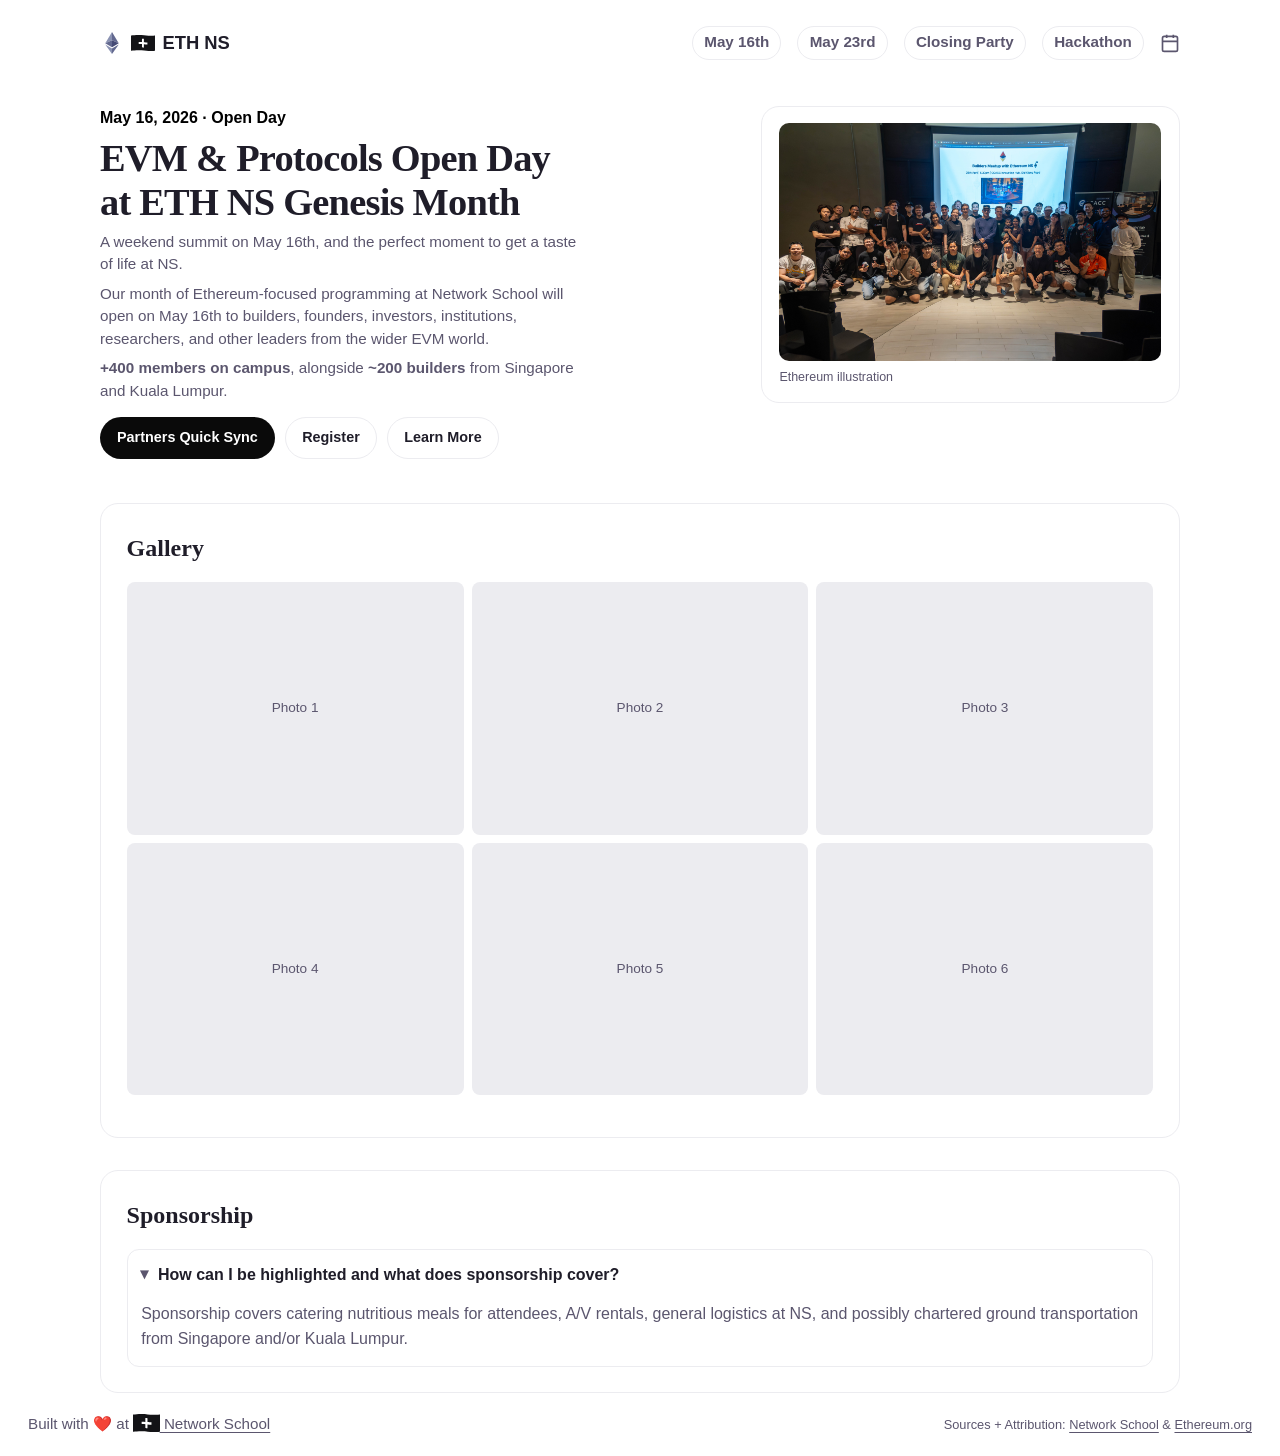
<file: opendays.html>
<!DOCTYPE html>
<html lang="en">
<head>
  <meta charset="utf-8" />
  <meta name="viewport" content="width=device-width, initial-scale=1" />
  <title>Open Days — Ethereum NS at Network School</title>
  <link rel="icon" type="image/svg+xml" href="assets/logos-remote/eth-diamond-purple.svg" />
  <link rel="stylesheet" href="styles.css" />
</head>
<body>
  <div class="page">
    <header class="header">
      <div class="brand">
        <span class="brandTitle">
          <a href="index.html"><img class="brandLogo" src="assets/logos-remote/eth-diamond-purple.svg" alt="Ethereum" /></a>
          <a href="index.html"><img class="brandTitleImage" src="assets/logos-remote/ns-flag-logo-black.svg" alt="Network School" /></a>
          <a href="index.html">ETH NS</a>
        </span>
      </div>
      <nav class="nav">
        <a class="navTab" href="opendays.html">May 16th</a>
        <a class="navTab" href="#may23">May 23rd</a>
        <a class="navTab" href="#closing">Closing Party</a>
        <a class="navTab" href="#hackathon">Hackathon</a>
        <a href="https://luma.com/ethns" target="_blank" rel="noopener" aria-label="Calendar">
          <svg class="navIcon" viewBox="0 0 24 24" fill="none" stroke="currentColor" stroke-width="2"><rect x="3" y="4" width="18" height="18" rx="2"/><path d="M16 2v4M8 2v4M3 10h18"/></svg>
        </a>
      </nav>
    </header>

    <section class="hero">
      <div class="heroText">
        <p class="eyebrow">May 16, 2026 · Open Day</p>
        <h1>EVM &amp; Protocols Open Day at ETH NS Genesis Month</h1>
        <p class="lead heroSubhead">A weekend summit on May 16th, and the perfect moment to get a taste of life at NS.</p>
        <p class="lead">Our month of Ethereum-focused programming at Network School will open on May 16th to builders, founders, investors, institutions, researchers, and other leaders from the wider EVM world.</p>
        <p class="lead"><strong>+400 members on campus</strong>, alongside <strong>~200 builders</strong> from Singapore and Kuala Lumpur.</p>
        <div class="ctas">
          <a class="primaryCta" href="https://app.reclaim.ai/m/kosmostasis/flexible-meeting" target="_blank" rel="noopener">Partners Quick Sync</a>
          <a class="secondaryCta" href="https://luma.com/67p1p7sv" target="_blank" rel="noopener">Register</a>
          <a class="secondaryCta" href="#event-details">Learn More</a>
        </div>
      </div>
      <div class="heroPhotoPanel">
        <div class="singlePhotoWrap">
          <img src="assets/eventpics/apr26meetup.jpg" alt="Ethereum illustration" />
        </div>
        <p class="photoCaption">Ethereum illustration</p>
      </div>
    </section>

    <section class="section" id="event-details">
      <h2>Gallery</h2>
      <div class="gallery">
        <div class="galleryItem">Photo 1</div>
        <div class="galleryItem">Photo 2</div>
        <div class="galleryItem">Photo 3</div>
        <div class="galleryItem">Photo 4</div>
        <div class="galleryItem">Photo 5</div>
        <div class="galleryItem">Photo 6</div>
      </div>
    </section>

    <section class="section">
      <h2>Sponsorship</h2>
      <details class="faqItem" open>
        <summary class="faqQuestion">How can I be highlighted and what does sponsorship cover?</summary>
        <div class="faqAnswer">Sponsorship covers catering nutritious meals for attendees, A/V rentals, general logistics at NS, and possibly chartered ground transportation from Singapore and/or Kuala Lumpur.</div>
      </details>
    </section>

    <footer class="footer">
      <p>Built with ❤️ at <a href="https://ns.com" target="_blank" rel="noopener"><img class="footerFlag" src="assets/logos-remote/ns-flag-logo-black.svg" alt="Network School" /> Network School</a></p>
      <p style="font-size:.8rem;">Sources + Attribution: <a href="https://ns.com/about" target="_blank" rel="noopener">Network School</a> &amp; <a href="https://ethereum.org/assets/" target="_blank" rel="noopener">Ethereum.org</a></p>
    </footer>
  </div>
</body>
</html>
</file>
<file: styles.css>
@font-face {
  font-family: Inter;
  font-style: normal;
  font-weight: 100 900;
  font-display: swap;
  src: local("Inter"), local("Helvetica Neue"), local("Arial");
}

* { box-sizing: border-box; margin: 0; padding: 0; }

html { scroll-behavior: smooth; height: 100%; }

html, body { max-width: 100vw; overflow-x: clip; }

body {
  color: #1f1d29;
  min-height: 100%;
  font-family: Inter, "Helvetica Neue", Helvetica, Arial, sans-serif;
  -webkit-font-smoothing: antialiased;
  -moz-osx-font-smoothing: grayscale;
  background: #ffffff;
  line-height: 1.5;
  overflow-x: hidden;
}

a { color: inherit; text-decoration: none; }

.page {
  --bg: #ffffff;
  --surface: #fff;
  --text: #1f1d29;
  --muted: #5b566e;
  --border: #ececf0;
  --accent: #0a0a0a;
  --accent-dark: #000000;
  min-height: 100vh;
  min-height: 100dvh;
  display: flex;
  flex-direction: column;
  color: var(--text);
  background: var(--bg);
}
.page > .footer { margin-top: auto; }

.header, .hero, .section, .partnerLogoStack, .upcomingStrip {
  width: min(1080px, 100% - 2.5rem);
  margin-inline: auto;
}

/* Header */
.header {
  display: flex;
  flex-wrap: nowrap;
  justify-content: space-between;
  align-items: center;
  gap: 1rem;
  padding: 1.6rem 0;
}

.brand { display: inline-flex; align-items: center; min-width: 0; }
.brandTitle {
  display: inline-flex;
  align-items: center;
  gap: .45rem;
  font-size: 1.15rem;
  font-weight: 700;
}
.brandTitle a { display: inline-flex; align-items: center; }
.brandLogo, .brandTitleImage { width: 24px; height: 24px; object-fit: contain; }

.nav {
  display: flex;
  flex-wrap: nowrap;
  flex-shrink: 0;
  gap: 1rem;
  margin-left: auto;
}
.nav a {
  color: var(--muted);
  display: inline-flex;
  align-items: center;
  font-size: .95rem;
}
.navIcon { width: 20px; height: 20px; }
.navTab {
  display: inline-flex;
  align-items: center;
  color: var(--accent-dark);
  border: 1px solid var(--border);
  background: #fff;
  border-radius: 999px;
  padding: .3rem .7rem;
  font-size: .88rem;
  font-weight: 600;
  white-space: nowrap;
}
.navTab:hover { border-color: var(--accent); }

/* Hero */
.hero {
  display: grid;
  grid-template-columns: 1.2fr .8fr;
  align-items: start;
  column-gap: 2rem;
  padding: 1.25rem 0 .75rem;
}
.heroText { display: flex; flex-direction: column; gap: .4rem; }
.eyebrow { color: var(--accent-dark); font-weight: 600; margin: 0; }
.hero h1 {
  font-family: Georgia, "Times New Roman", serif;
  font-size: clamp(1.6rem, 3.2vw, 2.4rem);
  line-height: 1.15;
  letter-spacing: -.02em;
  text-wrap: balance;
}
.heroSubhead { font-weight: 500; }
.lead {
  color: var(--muted);
  max-width: 58ch;
  font-size: .95rem;
  line-height: 1.5;
}
.ctas {
  display: flex;
  flex-wrap: nowrap;
  gap: .65rem;
  margin-top: .45rem;
}
.primaryCta, .secondaryCta {
  white-space: nowrap;
  border: 1px solid transparent;
  border-radius: 999px;
  padding: .6rem 1rem;
  font-size: .9rem;
  font-weight: 600;
  cursor: pointer;
  transition: all .15s;
}
.primaryCta { background: var(--accent); color: #fff; }
.primaryCta:hover { background: var(--accent-dark); }
.secondaryCta { background: #fff; border-color: var(--border); color: var(--text); }
.secondaryCta:hover { border-color: var(--accent); color: var(--accent-dark); }

.heroPhotoPanel {
  background: var(--surface);
  border: 1px solid var(--border);
  border-radius: 18px;
  padding: 1rem 1.1rem;
}
.singlePhotoWrap {
  aspect-ratio: 16 / 10;
  background: var(--border);
  border-radius: 10px;
  overflow: hidden;
  position: relative;
}
.singlePhotoWrap img { width: 100%; height: 100%; object-fit: cover; display: block; }
.photoCaption { color: var(--muted); margin: .45rem 0 0; font-size: .78rem; line-height: 1.4; }

/* Upcoming strip */
.upcomingStrip {
  width: 100%;
  max-width: none;
  margin: 2.5rem auto 1.5rem;
  padding: 0 1.75rem;
  position: relative;
  background: transparent;
  border-radius: 0;
}
.stripHeader {
  display: flex;
  justify-content: space-between;
  align-items: baseline;
  margin-bottom: 1.25rem;
}
.stripTitle,
.stripMonth {
  font-family: Inter, "Helvetica Neue", Helvetica, Arial, sans-serif;
  font-size: 1.05rem;
  font-weight: 700;
  letter-spacing: -.005em;
  color: #0a0a0a;
  margin: 0;
}
.stripViewAll:hover { text-decoration: underline; text-underline-offset: 3px; }

.upcomingScroll {
  display: flex;
  gap: .5rem;
  overflow-x: auto;
  padding: 0 .5rem .25rem;
  scrollbar-width: none;
}
.upcomingScroll::-webkit-scrollbar { display: none; }

.upcomingCard {
  flex-shrink: 0;
  width: 11rem;
  border: 1px solid var(--border);
  background: var(--surface);
  border-radius: 10px;
  padding: .5rem .65rem;
  display: flex;
  flex-direction: column;
  gap: .2rem;
  color: var(--text);
}
.upcomingCard:hover { border-color: var(--accent); }
.upcomingCardToday { box-shadow: 0 0 0 1px #0a0a0a59; position: relative; z-index: 1; }
.upcomingCardPast { opacity: .52; filter: grayscale(.22); }
.upcomingCardPast:hover { opacity: .78; filter: grayscale(.08); }
.upcomingCardDateRow { display: flex; flex-wrap: wrap; align-items: center; gap: .35rem; font-size: .72rem; color: var(--accent-dark); font-weight: 600; }
.upcomingCardTitle { font-size: .78rem; line-height: 1.35; color: var(--text); }
.todayChip {
  background: var(--accent);
  color: #fff;
  border-radius: 4px;
  padding: .14rem .38rem;
  font-size: .58rem;
  font-weight: 700;
  letter-spacing: .07em;
  text-transform: uppercase;
  line-height: 1;
}
.openDayBar {
  background: var(--accent);
  color: #fff;
  letter-spacing: .09em;
  border-radius: 8px 8px 0 0;
  margin: -.5rem -.65rem .35rem;
  padding: .2rem .65rem;
  font-size: .62rem;
  font-weight: 700;
}

/* Sections */
.section {
  border: 1px solid var(--border);
  background: var(--surface);
  border-radius: 18px;
  padding: 1.6rem;
  margin-top: 2rem;
}
.section h2 {
  font-family: Georgia, "Times New Roman", serif;
  font-size: 1.5rem;
  margin-bottom: 1rem;
}
.section p { color: var(--muted); line-height: 1.6; }

/* Events list */
.eventsList {
  display: grid;
  gap: .45rem;
  list-style: none;
  max-height: 420px;
  overflow-y: auto;
  scrollbar-width: thin;
}
.eventItem {
  border: 1px solid var(--border);
  background: #fafafa;
  border-radius: 10px;
  padding: .5rem .65rem;
  display: flex;
  align-items: flex-start;
  gap: .6rem;
  color: var(--text);
}
.eventItem:hover { border-color: var(--accent); }
.eventDate {
  color: var(--accent-dark);
  white-space: nowrap;
  flex-shrink: 0;
  min-width: 6.5rem;
  font-size: .75rem;
  font-weight: 600;
  padding-top: .1em;
}
.eventTitle { font-size: .88rem; color: var(--text); }
.eventLocation { color: var(--muted); font-size: .82rem; display: block; margin-top: .15rem; }
.eventOpenDay {
  display: inline-block;
  background: var(--accent);
  color: #fff;
  border-radius: 4px;
  padding: .1rem .35rem;
  font-size: .58rem;
  font-weight: 700;
  letter-spacing: .07em;
  text-transform: uppercase;
  margin-right: .35rem;
  vertical-align: middle;
}

/* Cards (3-up) */
.cards {
  display: grid;
  grid-template-columns: repeat(3, minmax(0, 1fr));
  gap: .9rem;
}
.card {
  border: 1px solid var(--border);
  background: #fafafa;
  border-radius: 14px;
  padding: 1rem;
}
.card h3 { margin-bottom: .45rem; }
.card p { font-size: .95rem; }

/* Tabs */
.outcomesTabs { display: grid; gap: .8rem; }
.outcomesTabList { display: flex; flex-wrap: wrap; gap: .5rem; }
.outcomesTab, .outcomesTabActive {
  border: 1px solid var(--border);
  background: #fff;
  color: var(--muted);
  border-radius: 999px;
  padding: .55rem .85rem;
  font-size: .92rem;
  font-family: inherit;
  cursor: pointer;
}
.outcomesTabActive { background: var(--accent); border-color: var(--accent); color: #fff; }
.outcomesTab:hover { border-color: var(--accent); color: var(--accent-dark); }
.outcomesPanel {
  border: 1px solid var(--border);
  background: #fafafa;
  border-radius: 12px;
  padding: .95rem;
  min-height: 140px;
}

/* List */
.list {
  display: grid;
  gap: .6rem;
  color: var(--muted);
  list-style-position: inside;
  padding-left: .25rem;
}
.list a { color: inherit; text-decoration: underline; text-underline-offset: 3px; }

/* FAQ */
.faq { display: grid; gap: .8rem; }
.faqItem {
  border: 1px solid var(--border);
  background: #fff;
  border-radius: 12px;
}
.faqQuestion {
  cursor: pointer;
  padding: .85rem;
  font-weight: 600;
  list-style: none;
  display: block;
}
.faqQuestion::-webkit-details-marker { display: none; }
.faqQuestion::before {
  content: "▸";
  color: var(--muted);
  margin-right: .55rem;
  display: inline-block;
  transition: transform .18s;
}
.faqItem[open] .faqQuestion::before { transform: rotate(90deg); }
.faqAnswer {
  color: var(--muted);
  padding: 0 .85rem .85rem;
  line-height: 1.6;
}
.faqAnswer a { color: inherit; text-decoration: underline; text-underline-offset: 3px; }

/* Partner logos (marquee replacement — static grid) */
.partnerLogoStack { margin-top: 2rem; }
.partnerLogoStack h3 {
  font-family: Georgia, serif;
  font-size: 1rem;
  text-align: center;
  color: var(--muted);
  margin-bottom: .85rem;
  font-weight: 500;
}
.logoMarquee {
  display: flex;
  flex-wrap: wrap;
  justify-content: center;
  align-items: center;
  gap: 1.25rem .85rem;
  margin-bottom: 1.25rem;
}
.logoMarqueeItem {
  display: inline-flex;
  align-items: center;
  padding: .4rem .65rem;
  opacity: .82;
  transition: opacity .2s;
}
.logoMarqueeItem:hover { opacity: 1; }
.logoMarqueeLabel {
  font-family: Inter, sans-serif;
  color: #1a1a1a;
  white-space: nowrap;
  font-size: .82rem;
  font-weight: 600;
}
.logoMarqueeImage {
  width: auto;
  height: 3.2rem;
  max-width: min(14rem, 40vw);
  object-fit: contain;
  display: block;
}
.logoMarqueeSubtle .logoMarqueeItem { opacity: .62; }
.logoMarqueeSubtle .logoMarqueeImage {
  height: auto;
  max-height: 1.55rem;
  max-width: min(9.25rem, 28vw);
}
@media (max-width: 640px) {
  .logoMarqueeImage { height: 2.1rem; }
  .logoMarqueeSubtle .logoMarqueeImage { max-height: 1.32rem; max-width: min(7.75rem, 28vw); }
}

/* Footer */
.footer {
  width: 100%;
  display: flex;
  flex-wrap: wrap;
  justify-content: space-between;
  align-items: center;
  gap: 1rem;
  margin: 2rem 0 0;
  padding: 1.25rem 1.75rem;
  color: var(--muted);
  font-size: .95rem;
}
.footer p { margin: 0; }
.footerBuilt { text-align: left; margin-right: auto; }
.footerAttribution { text-align: right; font-size: .8rem; margin-left: auto; }
.footer a { text-decoration: underline; text-underline-offset: 3px; }
.footerFlag { vertical-align: -.2em; height: 18px; }
@media (max-width: 600px) {
  .footer { justify-content: center; text-align: center; padding: 1.25rem 1rem; gap: .65rem; font-size: .82rem; }
  .footerBuilt, .footerAttribution { text-align: center; width: 100%; margin: 0; }
  .footerAttribution { font-size: .72rem; }
}

/* Open Days page */
.gallery {
  display: grid;
  grid-template-columns: repeat(3, 1fr);
  gap: .5rem;
  margin: 1rem 0;
}
.galleryItem {
  aspect-ratio: 4 / 3;
  background: var(--border);
  border-radius: 8px;
  overflow: hidden;
  display: flex;
  align-items: center;
  justify-content: center;
  color: var(--muted);
  font-size: .85rem;
}

/* ===== Scroll reveal (Arbitrum-style) ===== */
.scrollReveal {
  opacity: 0;
  transform: translateY(28px) scale(.985);
  transition:
    opacity .9s cubic-bezier(.22, 1, .36, 1),
    transform .9s cubic-bezier(.22, 1, .36, 1);
  will-change: opacity, transform;
}
.scrollReveal.is-visible {
  opacity: 1;
  transform: translateY(0) scale(1);
}
@media (prefers-reduced-motion: reduce) {
  .scrollReveal { opacity: 1; transform: none; transition: none; }
}

/* ===== Upcoming Events heading ===== */
.upcomingHeading {
  width: 100%;
  margin: 4rem auto 1.5rem;
  padding: 0 1.75rem;
  text-align: center;
}
.upcomingHeadingText {
  font-family: "Special Gothic Condensed One", "special-gothic-condensed", sans-serif;
  font-size: clamp(2rem, 5vw, 5rem);
  font-weight: 700;
  font-style: normal;
  line-height: 1.02;
  letter-spacing: -.005em;
  text-transform: uppercase;
  color: #0a0a0a;
  margin: 0;
}
.upcomingHeadingCta {
  display: inline-flex;
  align-items: center;
  background: #0a0a0a;
  color: #fff;
  font-size: .9rem;
  font-weight: 600;
  letter-spacing: .04em;
  padding: .85rem 1.6rem;
  border-radius: 999px;
  margin-top: 1.5rem;
  border: 1px solid #0a0a0a;
  transition: background .18s, border-color .18s, transform .18s, box-shadow .18s;
}
.upcomingHeadingCta:hover {
  background: #0a0a0a;
  border-color: #0a0a0a;
  transform: translateY(-1px);
  box-shadow: 0 8px 18px -8px rgba(15, 15, 25, .55);
}
@media (max-width: 600px) {
  .upcomingHeading { margin: 2.5rem auto .75rem; padding: 0 1rem; }
  .upcomingHeadingText { font-size: clamp(2rem, 11vw, 3.25rem); }
  .upcomingHeadingCta { margin-top: 1.25rem; padding: .75rem 1.4rem; font-size: .85rem; }
}

/* ===== Luma calendar embed ===== */
.lumaEmbedSection {
  width: 100%;
  margin: 1.5rem auto 4.5rem;
  padding: 1.5rem 1.75rem 3rem;
  position: relative;
}
.lumaEmbedSection::before {
  content: "";
  position: absolute;
  inset: 0;
  background:
    radial-gradient(60% 60% at 50% 100%, rgba(15, 15, 25, .08) 0%, transparent 70%);
  pointer-events: none;
  z-index: 0;
}
.lumaEmbedSection > * { position: relative; z-index: 1; }

.lumaEmbedFrame {
  position: relative;
  width: 100%;
  max-width: 820px;
  margin: 0 auto;
  border-radius: 24px;
  border: 1px solid #ececf0;
  overflow: hidden;
  background:
    radial-gradient(120% 80% at 100% 100%, rgba(15, 15, 25, .055) 0%, transparent 55%),
    radial-gradient(80% 60% at 0% 0%, rgba(15, 15, 25, .03) 0%, transparent 55%),
    linear-gradient(180deg, #fafafa 0%, #ffffff 70%);
  padding: 1.1rem 1.1rem 1.1rem;
  isolation: isolate;
  box-shadow:
    inset 0 1px 0 rgba(255, 255, 255, .9),
    0 1px 0 rgba(15, 15, 25, .03),
    0 30px 60px -40px rgba(15, 15, 25, .14),
    0 60px 120px -60px rgba(15, 15, 25, .14);
  transition: transform .4s cubic-bezier(.22, 1, .36, 1),
              box-shadow .4s cubic-bezier(.22, 1, .36, 1),
              border-color .4s ease;
}
.lumaEmbedFrame::before,
.lumaEmbedFrame::after {
  content: "";
  position: absolute;
  top: 14px;
  width: 20px;
  height: 20px;
  border: 1.5px solid #c8c8d0;
  pointer-events: none;
  transition: border-color .4s ease;
}
.lumaEmbedFrame::before {
  left: 14px;
  border-right: none;
  border-bottom: none;
  border-radius: 5px 0 0 0;
}
.lumaEmbedFrame::after {
  right: 14px;
  border-left: none;
  border-bottom: none;
  border-radius: 0 5px 0 0;
}
.lumaEmbedFrame:hover {
  transform: translateY(-3px);
  border-color: #cfcfd6;
  box-shadow:
    inset 0 1px 0 rgba(255, 255, 255, .9),
    0 1px 0 rgba(15, 15, 25, .03),
    0 36px 70px -36px rgba(15, 15, 25, .18),
    0 70px 130px -50px rgba(15, 15, 25, .26);
}
.lumaEmbedFrame:hover::before,
.lumaEmbedFrame:hover::after { border-color: #0a0a0a; }

/* Meta strip — broadcast row */
.lumaEmbedMeta {
  display: flex;
  align-items: center;
  justify-content: space-between;
  gap: 1rem;
  padding: .35rem .85rem 1rem;
  border-bottom: 1px dashed #e5e5ea;
  margin-bottom: 1.1rem;
}
.lumaEmbedStatus {
  display: inline-flex;
  align-items: center;
  gap: .55rem;
  font-family: Inter, "Helvetica Neue", Helvetica, Arial, sans-serif;
  font-size: .68rem;
  font-weight: 600;
  letter-spacing: .14em;
  text-transform: uppercase;
  color: #56525f;
}
.lumaEmbedStatusLabel { color: #0a0a0a; }
.lumaEmbedStatusSep { opacity: .45; }
.lumaEmbedStatusText { color: #56525f; }
.lumaEmbedDot {
  width: 8px;
  height: 8px;
  border-radius: 50%;
  background: #0a0a0a;
  box-shadow: 0 0 0 0 rgba(15, 15, 25, .55);
  animation: lumaEmbedPulse 2.2s cubic-bezier(.22, 1, .36, 1) infinite;
}
@keyframes lumaEmbedPulse {
  0%   { box-shadow: 0 0 0 0 rgba(15, 15, 25, .55); }
  70%  { box-shadow: 0 0 0 10px rgba(15, 15, 25, 0); }
  100% { box-shadow: 0 0 0 0 rgba(15, 15, 25, 0); }
}
.lumaEmbedOpen {
  display: inline-flex;
  align-items: center;
  gap: .35rem;
  font-family: Inter, "Helvetica Neue", Helvetica, Arial, sans-serif;
  font-size: .82rem;
  font-weight: 600;
  letter-spacing: -.005em;
  color: #0a0a0a;
  padding: .45rem .85rem;
  border-radius: 999px;
  border: 1px solid #ececf0;
  background: #ffffff;
  transition: border-color .25s ease,
              color .25s ease,
              transform .25s ease,
              box-shadow .25s ease;
}
.lumaEmbedOpen:hover {
  color: #ffffff;
  border-color: #0a0a0a;
  background: linear-gradient(135deg, #0a0a0a 0%, #3a3a44 100%);
  transform: translateY(-1px);
  box-shadow: 0 8px 18px -10px rgba(15, 15, 25, .55);
}
.lumaEmbedOpenArrow {
  display: inline-block;
  font-size: .85rem;
  transform: translate(0, 0);
  transition: transform .3s cubic-bezier(.22, 1, .36, 1);
}
.lumaEmbedOpen:hover .lumaEmbedOpenArrow { transform: translate(2px, -2px); }

/* Inner screen — holds the iframe */
.lumaEmbedScreen {
  width: 100%;
  height: clamp(620px, 86vh, 880px);
  border-radius: 16px;
  overflow: hidden;
  background: #0a0a0a;
  box-shadow:
    inset 0 0 0 1px rgba(0, 0, 0, .35),
    0 1px 0 rgba(255, 255, 255, .8) inset;
}
.lumaEmbedScreen iframe {
  width: 100%;
  height: 100%;
  border: 0;
  display: block;
  background: #0a0a0a;
}

@media (max-width: 900px) {
  .lumaEmbedSection { padding: 0 1rem; }
  .lumaEmbedFrame { padding: .9rem; border-radius: 20px; }
  .lumaEmbedScreen { height: clamp(480px, 70vh, 680px); border-radius: 14px; }
}
@media (max-width: 600px) {
  .lumaEmbedSection { padding: 0 .5rem 1.5rem; margin-bottom: 2.5rem; }
  .lumaEmbedFrame { padding: .65rem; border-radius: 16px; }
  .lumaEmbedFrame::before, .lumaEmbedFrame::after { width: 14px; height: 14px; top: 8px; }
  .lumaEmbedFrame::before { left: 8px; }
  .lumaEmbedFrame::after { right: 8px; }
  .lumaEmbedMeta { padding: .2rem .25rem .7rem; flex-wrap: wrap; gap: .5rem; margin-bottom: .85rem; }
  .lumaEmbedStatus { font-size: .56rem; letter-spacing: .1em; gap: .35rem; }
  .lumaEmbedStatusText { display: none; }
  .lumaEmbedStatusSep { display: none; }
  .lumaEmbedOpen { font-size: .72rem; padding: .35rem .65rem; }
  .lumaEmbedScreen { height: clamp(420px, 70dvh, 560px); border-radius: 12px; }
}

/* ===== May 2026 Calendar Grid ===== */
.calendar {
  width: 100%;
  margin: 0 auto 3rem;
  padding: 0 1.75rem;
}
.calWeekdays {
  display: grid;
  grid-template-columns: repeat(7, minmax(0, 1fr));
  gap: 8px;
  margin-bottom: 10px;
  padding: 0 4px;
}
.calWeekdays span {
  font-size: .68rem;
  font-weight: 600;
  letter-spacing: .12em;
  color: #8a869b;
  text-transform: uppercase;
}
.calGrid {
  display: grid;
  grid-template-columns: repeat(7, minmax(0, 1fr));
  gap: 8px;
}
.calCell {
  position: relative;
  min-height: 110px;
  border-radius: 14px;
  background: #fff;
  border: 1px solid #ececf0;
  padding: .65rem .75rem;
  display: flex;
  flex-direction: column;
  gap: .35rem;
  color: #0a0a0a;
  text-decoration: none;
  transition: transform .18s ease, border-color .18s ease, box-shadow .18s ease, background .18s ease;
  overflow: hidden;
}
.calCellEmpty {
  background: transparent;
  border: 1px dashed #f1eef7;
  min-height: 110px;
}
.calCellEmpty::before { content: ""; }
.calCell:not(.calCellEmpty):not([href]) {
  background: #fafafb;
  border-color: #f1f0f4;
}
.calCell[href]:hover {
  transform: translateY(-2px);
  border-color: #0a0a0a;
  box-shadow: 0 6px 18px -8px rgba(15, 15, 25, .35);
}
.calNum {
  font-family: Inter, "Helvetica Neue", Helvetica, Arial, sans-serif;
  font-size: 1.05rem;
  font-weight: 700;
  letter-spacing: -.02em;
  color: #0a0a0a;
  line-height: 1;
}
.calCell:not([href]) .calNum { color: #b8b3c9; }
.calCellPast .calNum { color: #c9c4d8; }
.calCellEvent {
  background: #fff;
}
.calEventTitle {
  font-size: .72rem;
  font-weight: 500;
  line-height: 1.3;
  color: #5b566e;
  display: -webkit-box;
  -webkit-line-clamp: 3;
  -webkit-box-orient: vertical;
  overflow: hidden;
  margin-top: auto;
}
.calCellEvent:hover .calEventTitle { color: #1f1d29; }

/* Open Day cells: full purple emphasis */
.calCellOpen {
  background: linear-gradient(180deg, #0a0a0a 0%, #5836c9 100%);
  border-color: #5836c9;
  color: #fff;
}
.calCellOpen .calNum { color: #fff; }
.calCellOpen .calEventTitle { color: rgba(255, 255, 255, .82); font-weight: 500; }
.calCellOpen:hover {
  border-color: #1f1d29;
  box-shadow: 0 8px 22px -6px rgba(15, 15, 25, .55);
}
.calCellOpen:hover .calEventTitle { color: #fff; }
.calOpenChip {
  font-size: .54rem;
  font-weight: 700;
  letter-spacing: .14em;
  color: #fff;
  background: rgba(255, 255, 255, .18);
  padding: .18rem .42rem;
  border-radius: 999px;
  align-self: flex-start;
  text-transform: uppercase;
  line-height: 1;
}

/* Today highlight */
.calCellToday {
  background: #0a0a0a !important;
  border-color: #0a0a0a !important;
  color: #fff !important;
  box-shadow: 0 0 0 3px rgba(15, 15, 25, .25), 0 8px 22px -8px rgba(10, 10, 10, .35);
}
.calCellToday .calNum { color: #fff !important; }
.calCellToday .calEventTitle { color: rgba(255, 255, 255, .8) !important; }
.calCellToday:hover {
  transform: translateY(-2px);
  border-color: #0a0a0a !important;
  box-shadow: 0 0 0 3px rgba(15, 15, 25, .45), 0 12px 26px -8px rgba(15, 15, 25, .5) !important;
}
.calCellToday:hover .calEventTitle { color: #fff !important; }
.calTodayChip {
  font-size: .54rem;
  font-weight: 700;
  letter-spacing: .14em;
  color: #0a0a0a;
  background: #fff;
  padding: .18rem .42rem;
  border-radius: 999px;
  align-self: flex-start;
  text-transform: uppercase;
  line-height: 1;
}
@media (max-width: 600px) {
  .calTodayChip { font-size: 0; padding: 0; width: 6px; height: 6px; background: #0a0a0a; border-radius: 50%; }
}

@media (max-width: 900px) {
  .calendar { padding: 0 1rem; }
  .calCell { min-height: 92px; border-radius: 12px; padding: .5rem .55rem; gap: .25rem; }
  .calNum { font-size: .92rem; }
  .calEventTitle { font-size: .65rem; -webkit-line-clamp: 2; }
  .calOpenChip { font-size: .48rem; padding: .15rem .35rem; }
  .calWeekdays span { font-size: .6rem; }
}
@media (max-width: 600px) {
  .calendar { padding: 0 .75rem; }
  .calGrid, .calWeekdays { gap: 5px; }
  .calCell { min-height: 70px; border-radius: 10px; padding: .35rem .4rem; }
  .calNum { font-size: .82rem; }
  .calEventTitle { display: none; }
  .calOpenChip { font-size: 0; padding: 0; width: 6px; height: 6px; background: #fff; border-radius: 50%; }
  .calCellOpen { padding: .35rem .4rem; }
}

/* ===== Arbitrum-style Header ===== */
.siteHeader {
  position: sticky;
  top: 0;
  z-index: 50;
  width: 100%;
  background: rgba(255, 255, 255, .85);
  backdrop-filter: blur(14px) saturate(180%);
  -webkit-backdrop-filter: blur(14px) saturate(180%);
  border-bottom: 1px solid #ececf0;
}

/* Anchor target offset — keep section headings clear of the sticky nav */
html { scroll-behavior: smooth; }
#upcoming,
#partners,
#life,
#faq { scroll-margin-top: 96px; }
.siteHeaderInner {
  position: relative;
  width: 100%;
  max-width: none;
  margin: 0;
  padding: .85rem 1.5rem;
  display: grid;
  grid-template-columns: 1fr auto 1fr;
  align-items: center;
  gap: 1.5rem;
  background: transparent;
  border: none;
  border-radius: 0;
  box-shadow: none;
}
.siteHeaderInner > .siteLogo { justify-self: start; }
.siteHeaderInner > .applyCta { justify-self: end; }
.siteLogo {
  display: inline-flex;
  align-items: center;
  padding-left: .25rem;
}
.siteLogo img {
  height: 26px;
  width: auto;
  display: block;
  transition: transform .3s ease;
}
.siteLogo:hover img { transform: scale(1.04); }
.siteNav {
  display: flex;
  justify-content: center;
  align-items: center;
  gap: .25rem;
}
.siteNavItem {
  position: relative;
  display: inline-flex;
  align-items: center;
  gap: .55rem;
  font-size: .72rem;
  font-weight: 600;
  letter-spacing: .1em;
  color: #56525f;
  padding: .55rem .85rem;
  border-radius: 999px;
  white-space: nowrap;
  transition: color .25s ease, background .25s ease;
}
.siteNavItem::after {
  content: "";
  position: absolute;
  left: 1.55rem;
  right: .85rem;
  bottom: .42rem;
  height: 1px;
  background: #0a0a0a;
  transform: scaleX(0);
  transform-origin: left;
  transition: transform .35s cubic-bezier(.22, .61, .36, 1);
  pointer-events: none;
}
.siteNavItem:hover {
  color: #0a0a0a;
  background: rgba(15, 15, 25, .04);
}
.siteNavItem:hover::after { transform: scaleX(1); }
.siteNavItemActive {
  color: #0a0a0a;
  background: rgba(15, 15, 25, .06);
}
.siteNavItemActive::after { transform: scaleX(1); }
.siteNavDot {
  width: 6px;
  height: 6px;
  border: 1.5px solid #56525f;
  border-radius: 50%;
  display: inline-block;
  transition: background .25s ease, border-color .25s ease, transform .25s cubic-bezier(.34, 1.56, .64, 1);
}
.siteNavItem:hover .siteNavDot,
.siteNavItemActive .siteNavDot {
  background: #0a0a0a;
  border-color: #0a0a0a;
  transform: scale(1.15);
}
.siteHeaderRight {
  display: inline-flex;
  align-items: center;
  gap: 1rem;
}
.siteSocial {
  display: inline-flex;
  align-items: center;
  justify-content: center;
  width: 32px;
  height: 32px;
  border-radius: 50%;
  color: #0a0a0a;
  transition: background .15s, color .15s;
}
.siteSocial:hover {
  background: #f3f3f7;
  color: #0a0a0a;
}
.applyCta {
  display: inline-flex;
  align-items: center;
  background: #0a0a0a;
  color: #fff;
  padding: .55rem 1.1rem;
  border-radius: 999px;
  font-size: .72rem;
  font-weight: 700;
  letter-spacing: .1em;
  white-space: nowrap;
  border: 1px solid #0a0a0a;
  box-shadow:
    inset 0 1px 0 rgba(255, 255, 255, .12),
    0 6px 14px -8px rgba(15, 15, 25, .55);
  transition: background .25s ease,
              color .25s ease,
              border-color .25s ease,
              transform .25s ease,
              box-shadow .25s ease;
}
.applyCta:hover {
  background: #fff;
  color: #0a0a0a;
  border-color: #0a0a0a;
  transform: translateY(-1px);
  box-shadow:
    inset 0 1px 0 rgba(255, 255, 255, 1),
    0 12px 22px -10px rgba(15, 15, 25, .35);
}

@media (max-width: 980px) {
  .siteHeaderInner { grid-template-columns: 1fr auto; gap: 1rem; padding: .75rem 1rem; }
  .siteNav { display: none; }
  .siteHeaderInner > .siteLogo { justify-self: start; }
  .siteHeaderInner > .applyCta { justify-self: end; }
}
@media (max-width: 540px) {
  .siteSocial { display: none; }
  .applyCta { padding: .5rem .85rem; font-size: .68rem; letter-spacing: .08em; }
  .siteHeaderInner { padding: .65rem .85rem; }
  .siteLogo img { height: 20px; }
}
@media (max-width: 380px) {
  .applyCta { padding: .45rem .7rem; font-size: .64rem; }
  .siteLogo img { height: 18px; }
}

/* ===== Hero v2 (Arbitrum-style framed card) ===== */
.heroV2 {
  width: 100vw;
  margin-left: calc(50% - 50vw);
  margin-right: calc(50% - 50vw);
  margin-top: 0;
  margin-bottom: 1rem;
  padding: 0 14px;
}
.heroCard {
  position: relative;
  width: 100%;
  background: #0a0a0a;
  border-radius: 18px;
  overflow: hidden;
  height: calc(100dvh - 80px);
  min-height: 480px;
  max-height: 820px;
  display: flex;
  align-items: center;
  justify-content: center;
  box-shadow:
    inset 0 0 0 1px rgba(255, 255, 255, .06),
    0 30px 60px -40px rgba(0, 0, 0, .5);
}
.heroVideo {
  position: absolute;
  inset: 0;
  width: 100%;
  height: 100%;
  object-fit: cover;
  z-index: 0;
  filter: saturate(.92);
}
.heroOverlay {
  position: absolute;
  inset: 0;
  background:
    linear-gradient(105deg, rgba(0,0,0,.78) 0%, rgba(0,0,0,.55) 38%, rgba(0,0,0,.18) 70%, rgba(0,0,0,.42) 100%),
    linear-gradient(180deg, rgba(0,0,0,.18) 0%, rgba(0,0,0,.32) 70%, rgba(0,0,0,.55) 100%);
  z-index: 1;
}

/* Editorial corner trim — 4 white L-brackets */
.heroCornerTL,
.heroCornerTR,
.heroCornerBL,
.heroCornerBR {
  position: absolute;
  width: 22px;
  height: 22px;
  z-index: 3;
  pointer-events: none;
  opacity: .55;
  transition: opacity .35s ease, transform .5s cubic-bezier(.22, .61, .36, 1);
}
.heroCornerTL { top: 18px; left: 18px; border-top: 1.5px solid #fff; border-left: 1.5px solid #fff; border-radius: 5px 0 0 0; }
.heroCornerTR { top: 18px; right: 18px; border-top: 1.5px solid #fff; border-right: 1.5px solid #fff; border-radius: 0 5px 0 0; }
.heroCornerBL { bottom: 18px; left: 18px; border-bottom: 1.5px solid #fff; border-left: 1.5px solid #fff; border-radius: 0 0 0 5px; }
.heroCornerBR { bottom: 18px; right: 18px; border-bottom: 1.5px solid #fff; border-right: 1.5px solid #fff; border-radius: 0 0 5px 0; }
.heroCard:hover .heroCornerTL,
.heroCard:hover .heroCornerTR,
.heroCard:hover .heroCornerBL,
.heroCard:hover .heroCornerBR { opacity: .9; }

/* Top-right meta chip */
.heroMetaTopRight {
  position: absolute;
  top: 28px;
  right: 56px;
  z-index: 3;
  display: inline-flex;
  align-items: center;
  gap: .5rem;
  padding: .4rem .8rem;
  background: rgba(255, 255, 255, .08);
  border: 1px solid rgba(255, 255, 255, .18);
  border-radius: 999px;
  color: #fff;
  font-size: .68rem;
  font-weight: 600;
  letter-spacing: .12em;
  text-transform: uppercase;
  backdrop-filter: blur(10px);
  -webkit-backdrop-filter: blur(10px);
  pointer-events: none;
}
.heroMetaTopRightArrow { font-size: .75rem; transform: translate(0, 0); }

.heroContent {
  position: relative;
  z-index: 2;
  padding: clamp(1.75rem, 4vh, 3.5rem) clamp(2rem, 5vw, 5rem);
  max-width: 1280px;
  width: 100%;
  margin: 0 auto;
  color: #fff;
  text-align: left;
  display: flex;
  flex-direction: column;
  align-items: flex-start;
}

/* Eyebrow with pulsing dot */
.heroEyebrow {
  display: inline-flex;
  align-items: center;
  gap: .65rem;
  font-size: clamp(.7rem, .85vw, .82rem);
  font-weight: 600;
  letter-spacing: .14em;
  text-transform: uppercase;
  margin: 0 0 clamp(1rem, 2.5vh, 1.6rem);
  padding: 0;
  background: none;
  border: none;
  color: #fff;
  animation: heroFadeUp .9s cubic-bezier(.22, .61, .36, 1) both;
}

.heroHeadline {
  font-family: "Special Gothic Condensed One", "special-gothic-condensed", sans-serif;
  font-size: clamp(2rem, 5vw, 5rem);
  font-weight: 700;
  font-style: normal;
  line-height: 1.02;
  letter-spacing: -.005em;
  text-transform: uppercase;
  margin: 0 0 clamp(1rem, 2.5vh, 1.5rem);
  color: #fff;
  text-shadow: 0 1px 2px rgba(0, 0, 0, .25);
}
.heroHeadlineLine {
  display: block;
  position: relative;
  min-height: 1.02em;
  white-space: pre-wrap;
}
.heroHeadlineLine.is-typing::after,
.heroHeadlineLine.is-active::after {
  content: "";
  display: inline-block;
  width: .08em;
  height: .9em;
  margin-left: .08em;
  vertical-align: -.05em;
  background: #fff;
  animation: heroCaretBlink 1s steps(2, end) infinite;
}
@keyframes heroCaretBlink {
  0%, 100% { opacity: 1; }
  50%      { opacity: 0; }
}
.heroSubcopy {
  font-size: clamp(.82rem, .95vw, 1rem);
  font-weight: 400;
  line-height: 1.55;
  color: #fff;
  opacity: .82;
  max-width: 64ch;
  margin: 0;
  padding-left: 1rem;
  border-left: 1px solid rgba(255, 255, 255, .22);
  animation: heroFadeUp 1s cubic-bezier(.22, .61, .36, 1) .24s both;
}

.heroCtas {
  display: flex;
  flex-wrap: wrap;
  justify-content: flex-start;
  gap: .65rem;
  margin-top: clamp(4rem, 9vh, 6rem);
  animation: heroFadeUp 1s cubic-bezier(.22, .61, .36, 1) .36s both;
}
.heroCta {
  display: inline-flex;
  align-items: center;
  gap: .5rem;
  font-size: .92rem;
  font-weight: 600;
  letter-spacing: -.005em;
  padding: .8rem 1.4rem;
  border-radius: 999px;
  border: 1px solid transparent;
  white-space: nowrap;
  transition: background .25s ease,
              color .25s ease,
              border-color .25s ease,
              transform .3s cubic-bezier(.22, .61, .36, 1),
              box-shadow .3s ease;
}
.heroCtaArrow {
  display: inline-block;
  font-size: .95rem;
  transform: translate(0, 0);
  transition: transform .35s cubic-bezier(.22, .61, .36, 1);
}
.heroCta:hover .heroCtaArrow { transform: translate(3px, 0); }

.heroCtaPrimary {
  background: #fff;
  color: #0a0a0a;
  border-color: #fff;
  box-shadow: 0 8px 22px -10px rgba(0, 0, 0, .35);
}
.heroCtaPrimary:hover {
  background: #0a0a0a;
  color: #fff;
  border-color: #fff;
  transform: translateY(-1px);
  box-shadow: 0 14px 30px -14px rgba(0, 0, 0, .55);
}
.heroCtaGhost {
  background: rgba(255, 255, 255, .06);
  color: #fff;
  border-color: rgba(255, 255, 255, .25);
  backdrop-filter: blur(10px);
  -webkit-backdrop-filter: blur(10px);
}
.heroCtaGhost:hover {
  background: rgba(255, 255, 255, .14);
  border-color: rgba(255, 255, 255, .55);
  transform: translateY(-1px);
}

@keyframes heroFadeUp {
  from { opacity: 0; transform: translateY(14px); }
  to   { opacity: 1; transform: translateY(0); }
}
@media (max-width: 900px) {
  .heroV2 { padding: 0 10px; }
  .heroCard { border-radius: 14px; min-height: 460px; height: calc(100dvh - 64px); max-height: 720px; }
  .heroContent { padding: 1.75rem 1.5rem; }
  .heroMetaTopRight { display: none; }
  .heroCornerTL, .heroCornerTR, .heroCornerBL, .heroCornerBR { width: 16px; height: 16px; }
  .heroCornerTL, .heroCornerTR { top: 12px; }
  .heroCornerBL, .heroCornerBR { bottom: 12px; }
  .heroCornerTL, .heroCornerBL { left: 12px; }
  .heroCornerTR, .heroCornerBR { right: 12px; }
  .heroCtas { margin-top: clamp(1.5rem, 3.5vh, 2.5rem); }
}
@media (max-width: 540px) {
  .heroV2 { padding: 0 8px; }
  .heroCard { border-radius: 12px; min-height: 440px; height: calc(100dvh - 56px); }
  .heroContent { padding: 1.4rem 1.15rem; }
  .heroEyebrow { font-size: .62rem; letter-spacing: .12em; margin-bottom: .85rem; }
  .heroHeadline { font-size: clamp(1.7rem, 8.5vw, 2.4rem); margin-bottom: .9rem; }
  .heroSubcopy { padding-left: .65rem; font-size: .82rem; line-height: 1.5; }
  .heroCtas {
    margin-top: 1.25rem;
    width: 100%;
    flex-direction: column;
    align-items: stretch;
    gap: .55rem;
  }
  .heroCta {
    font-size: .85rem;
    padding: .7rem 1rem;
    justify-content: center;
    width: 100%;
  }
}
@media (max-width: 380px) {
  .heroHeadline { font-size: 1.55rem; }
  .heroSubcopy { font-size: .78rem; }
}

/* Responsive */
@media (max-width: 900px) {
  .hero { grid-template-columns: 1fr; }
  .heroPhotoPanel { margin-top: 1rem; }
  .cards { grid-template-columns: 1fr; }
  .gallery { grid-template-columns: repeat(2, 1fr); }
}

@media (max-width: 640px) {
  .header, .hero, .section, .footer, .partnerLogoStack, .upcomingStrip {
    width: min(1080px, 100% - 1.25rem);
  }
  .ctas { flex-wrap: wrap; justify-content: center; gap: .85rem; margin-top: .6rem; }
  .primaryCta, .secondaryCta {
    text-align: center;
    border-radius: 999px;
    padding: .75rem 1.2rem;
    font-size: 1rem;
  }
}

/* ===== Our Partners ===== */
.partnersSection {
  width: min(1100px, 100% - 2.5rem);
  margin: 4.5rem auto 4rem;
  text-align: center;
}
.partnersHeading {
  font-family: "Special Gothic Condensed One", "special-gothic-condensed", sans-serif;
  font-size: clamp(2rem, 5vw, 5rem);
  font-weight: 700;
  font-style: normal;
  line-height: 1.02;
  letter-spacing: -.005em;
  text-transform: uppercase;
  color: #0a0a0a;
  margin: 0 0 2.5rem;
}
.partnersTierMeta {
  display: block;
  text-align: center;
  font-family: Inter, "Helvetica Neue", Helvetica, Arial, sans-serif;
  font-size: .68rem;
  font-weight: 600;
  text-transform: uppercase;
  letter-spacing: .18em;
  color: #0a0a0a;
  margin: 0 0 1.5rem;
}
.partnersTierMetaSep { opacity: .45; margin: 0 .25em; }

.partnersTier {
  display: grid;
  gap: 10px;
  margin: 0 auto;
}
.partnersTierPrimary {
  grid-template-columns: repeat(6, 1fr);
  max-width: 1080px;
}
.partnersTierCommunity {
  grid-template-columns: repeat(11, 1fr);
  max-width: 1080px;
  gap: 8px;
}
.partnerCell {
  position: relative;
  display: flex;
  align-items: center;
  justify-content: center;
  background:
    radial-gradient(120% 80% at 100% 100%, rgba(15, 15, 25, 0) 0%, rgba(15, 15, 25, 0) 60%),
    #ffffff;
  border: 1px solid #ececf0;
  border-radius: 12px;
  padding: 14px 10px;
  min-height: 70px;
  isolation: isolate;
  overflow: hidden;
  transition: transform .35s cubic-bezier(.22, .61, .36, 1),
              box-shadow .35s ease,
              border-color .35s ease,
              background .4s ease;
}
.partnerCell::before,
.partnerCell::after {
  content: "";
  position: absolute;
  width: 9px;
  height: 9px;
  pointer-events: none;
  opacity: 0;
  transition: opacity .35s ease, transform .35s cubic-bezier(.22, .61, .36, 1);
}
.partnerCell::before {
  top: 6px;
  left: 6px;
  border-top: 1.2px solid #0a0a0a;
  border-left: 1.2px solid #0a0a0a;
  border-radius: 3px 0 0 0;
  transform: translate(2px, 2px);
}
.partnerCell::after {
  bottom: 6px;
  right: 6px;
  border-bottom: 1.2px solid #0a0a0a;
  border-right: 1.2px solid #0a0a0a;
  border-radius: 0 0 3px 0;
  transform: translate(-2px, -2px);
}
.partnerCell:hover {
  transform: translateY(-3px);
  border-color: #cfcfd6;
  background:
    radial-gradient(120% 80% at 100% 100%, rgba(15, 15, 25, .08) 0%, transparent 60%),
    #ffffff;
  box-shadow:
    0 1px 0 rgba(15, 15, 25, .03),
    0 10px 24px -12px rgba(15, 15, 25, .3),
    0 22px 42px -22px rgba(15, 15, 25, .16);
}
.partnerCell:hover::before,
.partnerCell:hover::after {
  opacity: 1;
  transform: translate(0, 0);
}
.partnerCell img {
  width: auto;
  max-width: 100%;
  max-height: 32px;
  object-fit: contain;
  display: block;
  filter: saturate(1) contrast(1);
}
/* Logos that ship with white/light artwork — force dark for visibility on white */
.partnerCell img[src$="ethnslogo.png"],
.partnerCell img[src$="web3privacy.svg"],
.partnerCell img[src$="ayahq.png"],
.partnerCell img[src$="suci-logotype.png"],
.partnerCell img[src$="protoville-mark.png"],
.partnerCell img[src$="zukascity.png"],
.partnerCell img[src$="nammu-finance.png"],
.partnerCell img[src$="ethkl.png"],
.partnerCell img[src$="f-xyz.png"] {
  filter: brightness(0) saturate(100%);
}
.partnerCellLabel {
  font-family: Inter, "Helvetica Neue", Helvetica, Arial, sans-serif;
  font-size: .9rem;
  font-weight: 600;
  color: #0a0a0a;
  letter-spacing: -.005em;
  white-space: nowrap;
}
.partnersTierCommunity .partnerCell {
  min-height: 56px;
  padding: 10px 8px;
  border-radius: 10px;
}
.partnersTierCommunity .partnerCell img {
  max-height: 22px;
  opacity: .88;
  transition: opacity .2s ease;
}
.partnersTierCommunity .partnerCell:hover img { opacity: 1; }
.partnersTierCommunity .partnerCellLabel {
  font-size: .68rem;
  color: #1a1a1a;
  letter-spacing: -.005em;
}
.partnersDivider {
  display: flex;
  align-items: center;
  justify-content: center;
  gap: 14px;
  margin: 2.25rem auto 1.5rem;
  max-width: 1080px;
  color: #6b6b78;
  font-size: .72rem;
  font-weight: 600;
  letter-spacing: .14em;
  text-transform: uppercase;
}
.partnersDivider::before,
.partnersDivider::after {
  content: "";
  flex: 1;
  height: 1px;
  background: linear-gradient(90deg, transparent, #ececf0 30%, #ececf0 70%, transparent);
}
.partnersDivider span { padding: 0 4px; }

@media (max-width: 900px) {
  .partnersTierPrimary { grid-template-columns: repeat(4, 1fr); }
  .partnersTierCommunity { grid-template-columns: repeat(7, 1fr); }
}
@media (max-width: 720px) {
  .partnersSection { width: min(1080px, 100% - 1.25rem); margin: 3rem auto 2.5rem; }
  .partnersHeading { margin-bottom: 1.75rem; }
  .partnersTierPrimary { grid-template-columns: repeat(4, 1fr); gap: 6px; }
  .partnersTierCommunity { grid-template-columns: repeat(5, 1fr); gap: 5px; }
  .partnerCell { min-height: 48px; padding: 8px 6px; border-radius: 9px; }
  .partnerCell img { max-height: 20px; }
  .partnerCellLabel { font-size: .68rem; }
  .partnersTierCommunity .partnerCell { min-height: 42px; padding: 6px 4px; border-radius: 8px; }
  .partnersTierCommunity .partnerCell img { max-height: 16px; }
  .partnersTierCommunity .partnerCellLabel { font-size: .54rem; }
  .partnersDivider { margin: 1.25rem auto .85rem; font-size: .58rem; gap: 6px; }
}
@media (max-width: 480px) {
  .partnersTierPrimary { grid-template-columns: repeat(3, 1fr); gap: 5px; }
  .partnersTierCommunity { grid-template-columns: repeat(5, 1fr); gap: 4px; }
  .partnerCell { min-height: 44px; padding: 6px 4px; }
  .partnerCell img { max-height: 18px; }
  .partnerCellLabel { font-size: .62rem; }
  .partnersTierCommunity .partnerCell { min-height: 38px; padding: 5px 3px; }
  .partnersTierCommunity .partnerCell img { max-height: 14px; }
  .partnersTierCommunity .partnerCellLabel { font-size: .5rem; }
}
@media (max-width: 360px) {
  .partnersTierPrimary { grid-template-columns: repeat(3, 1fr); }
  .partnersTierCommunity { grid-template-columns: repeat(4, 1fr); }
}

/* ===== Life at Network School ===== */
.lifeNS {
  width: min(1080px, 100% - 2.5rem);
  margin: 4.5rem auto 4.5rem;
  text-align: center;
}
.lifeNSTitle {
  font-family: "Special Gothic Condensed One", "special-gothic-condensed", sans-serif;
  font-size: clamp(2rem, 5vw, 5rem);
  font-weight: 700;
  font-style: normal;
  line-height: 1.02;
  letter-spacing: -.005em;
  text-transform: uppercase;
  color: #0a0a0a;
  margin: 0 0 2.5rem;
}
.lifeNSTabs { text-align: left; }
.lifeNSTabs {
  position: relative;
  background:
    radial-gradient(120% 80% at 100% 100%, rgba(15, 15, 25, .055) 0%, transparent 55%),
    radial-gradient(80% 60% at 0% 0%, rgba(15, 15, 25, .03) 0%, transparent 55%),
    linear-gradient(180deg, #fafafa 0%, #ffffff 70%);
  border: 1px solid #ececf0;
  border-radius: 24px;
  padding: 2.25rem 1.85rem 2.1rem;
  box-shadow:
    inset 0 1px 0 rgba(255, 255, 255, .9),
    0 1px 0 rgba(15, 15, 25, .03),
    0 30px 60px -40px rgba(15, 15, 25, .14),
    0 60px 120px -60px rgba(15, 15, 25, .12);
  isolation: isolate;
  overflow: hidden;
}

/* Editorial corner brackets — top-left + top-right of the folio */
.lifeNSTabs::before,
.lifeNSTabs::after {
  content: "";
  position: absolute;
  top: 16px;
  width: 22px;
  height: 22px;
  border: 1.5px solid #c8c8d0;
  pointer-events: none;
}
.lifeNSTabs::before {
  left: 16px;
  border-right: none;
  border-bottom: none;
  border-radius: 5px 0 0 0;
}
.lifeNSTabs::after {
  right: 16px;
  border-left: none;
  border-bottom: none;
  border-radius: 0 5px 0 0;
}

/* Tab list — separated from the panel below by a dashed editorial rule */
.lifeNSTabList {
  display: flex;
  flex-wrap: wrap;
  justify-content: center;
  gap: 8px;
  margin: 0 0 1.6rem;
  padding-bottom: 1.5rem;
  border-bottom: 1px dashed #e5e5ea;
}
.lifeNSTab {
  position: relative;
  appearance: none;
  background: rgba(255, 255, 255, .8);
  border: 1px solid #ececf0;
  color: #1a1a1a;
  font-family: Inter, "Helvetica Neue", Helvetica, Arial, sans-serif;
  font-size: .88rem;
  font-weight: 500;
  letter-spacing: -.005em;
  padding: .6rem 1.15rem;
  border-radius: 999px;
  cursor: pointer;
  backdrop-filter: blur(6px);
  -webkit-backdrop-filter: blur(6px);
  transition: background .25s ease,
              color .25s ease,
              border-color .25s ease,
              box-shadow .25s ease,
              transform .25s ease;
}
.lifeNSTab:hover {
  border-color: #d9d9e3;
  background: #ffffff;
  transform: translateY(-1px);
}
.lifeNSTabActive {
  background: linear-gradient(135deg, #0a0a0a 0%, #3a3a44 100%);
  color: #ffffff;
  border-color: transparent;
  box-shadow:
    0 1px 0 rgba(255, 255, 255, .25) inset,
    0 8px 18px -10px rgba(15, 15, 25, .55),
    0 16px 32px -18px rgba(15, 15, 25, .45);
}
.lifeNSTabActive:hover {
  background: linear-gradient(135deg, #0a0a0a 0%, #3a3a44 100%);
  border-color: transparent;
  transform: translateY(-1px);
}
.lifeNSPanel[hidden] { display: none; }

.lifeNSCards {
  display: grid;
  grid-template-columns: repeat(3, 1fr);
  gap: 14px;
}
.lifeNSCard {
  position: relative;
  display: flex;
  flex-direction: column;
  background: #ffffff;
  border: 1px solid #ececf0;
  border-radius: 18px;
  padding: 2rem 1.6rem 1.5rem;
  overflow: hidden;
  isolation: isolate;
  min-height: 220px;
  transition: transform .45s cubic-bezier(.22, .61, .36, 1),
              box-shadow .45s ease,
              border-color .45s ease,
              background .45s ease;
}
/* Editorial corner trim — top-right bracket */
.lifeNSCard > h3 ~ * { z-index: 1; }
.lifeNSCard::before {
  content: "";
  position: absolute;
  top: 14px;
  right: 14px;
  width: 18px;
  height: 18px;
  border-top: 1.5px solid #d9d9e3;
  border-right: 1.5px solid #d9d9e3;
  border-radius: 0 4px 0 0;
  transition: border-color .4s ease, transform .4s cubic-bezier(.22, .61, .36, 1);
}
/* Animated purple wash — sweeps from bottom-right on hover */
.lifeNSCard::after {
  content: "";
  position: absolute;
  inset: 0;
  background:
    radial-gradient(110% 80% at 100% 100%, rgba(15, 15, 25, .14) 0%, rgba(15, 15, 25, .04) 35%, transparent 65%);
  opacity: 0;
  transition: opacity .55s ease;
  pointer-events: none;
  z-index: -1;
}
.lifeNSCard:hover {
  transform: translateY(-4px);
  border-color: #cfcfd6;
  box-shadow:
    0 1px 0 rgba(15, 15, 25, .03),
    0 18px 38px -22px rgba(15, 15, 25, .35),
    0 36px 60px -30px rgba(15, 15, 25, .18);
}
.lifeNSCard:hover::before { border-color: #0a0a0a; transform: translate(2px, -2px); }
.lifeNSCard:hover::after { opacity: 1; }

/* Giant editorial numeral — hidden */
.lifeNSCardIndex { display: none; }

/* Icon badge — soft purple chip in the top-left */
.lifeNSCardIcon {
  display: inline-flex;
  align-items: center;
  justify-content: center;
  width: 42px;
  height: 42px;
  border-radius: 12px;
  font-size: 1.15rem;
  background: linear-gradient(135deg, #f4f4f7 0%, #ffffff 100%);
  border: 1px solid #e5e5ea;
  margin-bottom: 1.1rem;
  box-shadow: 0 1px 0 rgba(15, 15, 25, .02);
  transition: transform .45s cubic-bezier(.34, 1.56, .64, 1),
              background .35s ease,
              border-color .35s ease,
              box-shadow .35s ease;
}
.lifeNSCard:hover .lifeNSCardIcon {
  transform: rotate(-8deg) scale(1.08);
  background: linear-gradient(135deg, #0a0a0a 0%, #4a4a55 100%);
  border-color: #0a0a0a;
  box-shadow: 0 10px 22px -10px rgba(15, 15, 25, .55);
}

/* Title and body */
.lifeNSCard h3 {
  font-family: Inter, "Helvetica Neue", Helvetica, Arial, sans-serif;
  font-size: 1.18rem;
  font-weight: 700;
  letter-spacing: -.022em;
  color: #0a0a0a;
  margin: 0 0 .55rem;
  line-height: 1.2;
}
.lifeNSCard p {
  font-size: .9rem;
  line-height: 1.6;
  color: #56525f;
  margin: 0;
}
.lifeNSCard a { color: #0a0a0a; text-decoration: underline; text-underline-offset: 3px; }

.lifeNSCardArrow { display: none; }

.lifeNSDetails {
  display: block;
  grid-column: 1 / -1;
  min-height: 0;
  overflow: visible;
  cursor: pointer;
  padding: 1.25rem 1.4rem 1.4rem;
}
.lifeNSDetails::before,
.lifeNSDetails::after { display: none; }
.lifeNSDetails[open] { background: #f7f7f9; }
.lifeNSSummary {
  display: flex;
  align-items: center;
  justify-content: space-between;
  font-family: Inter, "Helvetica Neue", Helvetica, Arial, sans-serif;
  font-size: .95rem;
  font-weight: 600;
  color: #0a0a0a;
  list-style: none;
  cursor: pointer;
}
.lifeNSSummary::-webkit-details-marker { display: none; }
.lifeNSSummaryEmoji { margin-left: 8px; }
.lifeNSDetails > p {
  margin: .85rem 0 .5rem;
  color: #46464f;
  font-size: .9rem;
}
.lifeNSList {
  margin: .25rem 0 0;
  padding-left: 1.1rem;
  color: #46464f;
  font-size: .9rem;
  line-height: 1.6;
}
.lifeNSList li { margin-bottom: .2rem; }

/* Everyone Joining — amenity photo cards */
.amenityGrid {
  display: flex;
  flex-wrap: wrap;
  gap: 12px;
}
.amenityCard {
  position: relative;
  margin: 0;
  flex: 1 1 calc(22% - 9px);
  min-width: 180px;
  height: 180px;
  border-radius: 14px;
  overflow: hidden;
  background: #f5f5f8;
  border: 1px solid #ececf0;
  transition: flex-grow .55s cubic-bezier(.22, .61, .36, 1),
              flex-basis .55s cubic-bezier(.22, .61, .36, 1),
              box-shadow .35s ease,
              border-color .35s ease;
}
.amenityCard:hover {
  flex-grow: 6;
  border-color: #d9d9e3;
  box-shadow: 0 22px 44px -20px rgba(15, 15, 25, .28);
  z-index: 2;
}
.amenityImg {
  position: absolute;
  inset: 0;
}
.amenityImg img {
  width: 100%;
  height: 100%;
  object-fit: cover;
  display: block;
}
.amenityCard::after {
  content: "";
  position: absolute;
  inset: 0;
  background: linear-gradient(180deg, transparent 55%, rgba(0, 0, 0, .55) 100%);
  pointer-events: none;
}
.amenityLabel {
  position: absolute;
  left: 12px;
  bottom: 10px;
  z-index: 2;
  font-family: Inter, "Helvetica Neue", Helvetica, Arial, sans-serif;
  font-size: .82rem;
  font-weight: 600;
  letter-spacing: -.005em;
  color: #ffffff;
  text-shadow: 0 1px 2px rgba(0, 0, 0, .35);
}
@media (max-width: 900px) {
  .amenityCard { flex-basis: calc(33.333% - 8px); }
}
@media (max-width: 600px) {
  .amenityGrid { gap: 8px; }
  .amenityCard { flex-basis: calc(50% - 4px); min-width: 0; height: 140px; }
  .amenityCard:hover { flex-grow: 1; }
  .amenityLabel { font-size: .72rem; left: 10px; bottom: 8px; }
}
@media (max-width: 380px) {
  .amenityCard { height: 120px; }
}

@media (max-width: 800px) {
  .lifeNSCards { grid-template-columns: 1fr; }
}
@media (max-width: 600px) {
  .lifeNS { width: min(1080px, 100% - 1.5rem); margin: 2.5rem auto 3rem; }
  .lifeNSTitle { margin-bottom: 1.75rem; }
  .lifeNSTabs { padding: 1.25rem .85rem 1.25rem; border-radius: 16px; }
  .lifeNSTabs::before, .lifeNSTabs::after { display: none; }
  .lifeNSTabList {
    flex-wrap: nowrap;
    justify-content: flex-start;
    overflow-x: auto;
    overflow-y: hidden;
    scrollbar-width: none;
    -webkit-overflow-scrolling: touch;
    padding-bottom: 1rem;
    margin: 0 -.85rem 1.25rem;
    padding-left: .85rem;
    padding-right: .85rem;
    gap: 6px;
    scroll-snap-type: x mandatory;
  }
  .lifeNSTabList::-webkit-scrollbar { display: none; }
  .lifeNSTab {
    font-size: .8rem;
    padding: .5rem .85rem;
    flex-shrink: 0;
    scroll-snap-align: start;
  }
  .lifeNSCards { gap: 10px; }
  .lifeNSCard { padding: 1.4rem 1.15rem 1.2rem; min-height: 0; }
  .lifeNSCard h3 { font-size: 1.05rem; }
  .lifeNSCard p { font-size: .86rem; }
  .lifeNSDetails { padding: 1rem 1.1rem 1.15rem; }
  .lifeNSSummary { font-size: .88rem; gap: .5rem; }
  .lifeNSDetails > p, .lifeNSList { font-size: .85rem; }
  .benefitChip { font-size: .82rem; padding: .45rem .75rem; }
}

/* ===== FAQ — Field Manual ===== */
.faqSection {
  width: min(960px, 100% - 2.5rem);
  margin: 4.5rem auto 4.5rem;
  text-align: center;
}
.faqTitle {
  font-family: "Special Gothic Condensed One", "special-gothic-condensed", sans-serif;
  font-size: clamp(2rem, 5vw, 5rem);
  font-weight: 700;
  font-style: normal;
  line-height: 1.02;
  letter-spacing: -.005em;
  text-transform: uppercase;
  color: #0a0a0a;
  margin: 0 0 1rem;
}
.faqList {
  text-align: left;
  border-top: 1px solid #ececf0;
  margin-top: 2.5rem;
}
.faqEntry {
  position: relative;
  border-bottom: 1px solid #ececf0;
  padding: 1.4rem 1.25rem 1.4rem 1.5rem;
  transition: padding-left .35s cubic-bezier(.22, .61, .36, 1),
              background .35s ease;
}
.faqEntry::before {
  content: "";
  position: absolute;
  left: 0;
  top: 14%;
  bottom: 14%;
  width: 2px;
  background: linear-gradient(180deg, #0a0a0a, #7a7a85);
  transform: scaleY(0);
  transform-origin: top;
  transition: transform .5s cubic-bezier(.22, .61, .36, 1);
}
.faqEntry:hover {
  background: linear-gradient(90deg, rgba(15, 15, 25, .035) 0%, transparent 70%);
  padding-left: 1.85rem;
}
.faqEntry[open] {
  background: linear-gradient(90deg, rgba(15, 15, 25, .045) 0%, transparent 65%);
  padding-left: 1.85rem;
}
.faqEntry[open]::before {
  transform: scaleY(1);
}

.faqEntrySummary {
  display: grid;
  grid-template-columns: 1fr auto;
  align-items: center;
  gap: 1.15rem;
  cursor: pointer;
  list-style: none;
}
.faqEntrySummary::-webkit-details-marker { display: none; }
.faqEntryText {
  font-family: Inter, "Helvetica Neue", Helvetica, Arial, sans-serif;
  font-size: 1.02rem;
  font-weight: 600;
  letter-spacing: -.014em;
  color: #0a0a0a;
  line-height: 1.35;
  transition: color .3s ease;
}
.faqEntry[open] .faqEntryText { color: #0a0a0a; }

/* Plus / minus toggle */
.faqEntryToggle {
  position: relative;
  width: 34px;
  height: 34px;
  border: 1px solid #ececf0;
  border-radius: 50%;
  flex-shrink: 0;
  background: #ffffff;
  transition: background .3s ease,
              border-color .3s ease,
              transform .35s cubic-bezier(.22, .61, .36, 1);
}
.faqEntryToggle::before,
.faqEntryToggle::after {
  content: "";
  position: absolute;
  top: 50%;
  left: 50%;
  background: #0a0a0a;
  border-radius: 1px;
  transition: transform .4s cubic-bezier(.22, .61, .36, 1),
              background .3s ease;
}
.faqEntryToggle::before {
  width: 13px;
  height: 1.6px;
  transform: translate(-50%, -50%);
}
.faqEntryToggle::after {
  width: 1.6px;
  height: 13px;
  transform: translate(-50%, -50%);
}
.faqEntry:hover .faqEntryToggle {
  border-color: #cfcfd6;
  transform: rotate(90deg);
}
.faqEntry[open] .faqEntryToggle {
  background: #0a0a0a;
  border-color: #0a0a0a;
  transform: rotate(0deg);
  box-shadow: 0 6px 16px -8px rgba(15, 15, 25, .55);
}
.faqEntry[open] .faqEntryToggle::before { background: #ffffff; }
.faqEntry[open] .faqEntryToggle::after {
  transform: translate(-50%, -50%) rotate(90deg);
  background: #ffffff;
}

.faqEntryAnswer {
  margin: .95rem 0 .35rem;
  max-width: 64ch;
  font-family: Inter, "Helvetica Neue", Helvetica, Arial, sans-serif;
  font-size: .92rem;
  line-height: 1.65;
  color: #56525f;
  padding-left: 1.1rem;
  border-left: 1px dashed #e5e5ea;
  animation: faqAnswerFade .45s cubic-bezier(.22, .61, .36, 1);
}
.faqEntryAnswer a {
  color: #0a0a0a;
  text-decoration: underline;
  text-underline-offset: 3px;
  transition: color .2s ease;
}
.faqEntryAnswer a:hover { color: #000000; }

@keyframes faqAnswerFade {
  from { opacity: 0; transform: translateY(-4px); }
  to   { opacity: 1; transform: translateY(0); }
}

@media (max-width: 720px) {
  .faqSection { width: min(960px, 100% - 1.5rem); margin: 3rem auto 3rem; }
  .faqTitle { margin-bottom: .8rem; }
  .faqMeta { margin-bottom: 1.85rem; font-size: .62rem; padding: .3rem .7rem; }
  .faqList { margin-top: 1.75rem; }
  .faqEntry { padding: 1.05rem .25rem 1.05rem .9rem; }
  .faqEntry:hover, .faqEntry[open] { padding-left: 1.15rem; }
  .faqEntrySummary { gap: .75rem; }
  .faqEntryText { font-size: .92rem; }
  .faqEntryToggle { width: 28px; height: 28px; }
  .faqEntryToggle::before { width: 11px; }
  .faqEntryToggle::after { height: 11px; }
  .faqEntryAnswer {
    margin-left: 0;
    padding-left: .9rem;
    font-size: .86rem;
    line-height: 1.6;
  }
}

/* ===== NS photo strip — infinite horizontal marquee ===== */
.nsStrip {
  width: 100vw;
  margin: 4rem 0 2rem;
  margin-left: calc(50% - 50vw);
  overflow: hidden;
  position: relative;
  -webkit-mask-image: linear-gradient(90deg, transparent 0, #000 6%, #000 94%, transparent 100%);
          mask-image: linear-gradient(90deg, transparent 0, #000 6%, #000 94%, transparent 100%);
}
.nsStripTrack {
  display: flex;
  gap: 16px;
  width: max-content;
  animation: nsStripScroll 60s linear infinite;
  will-change: transform;
}
.nsStripTrack:hover { animation-play-state: paused; }
.nsStripGroup {
  display: flex;
  gap: 16px;
  flex: 0 0 auto;
}
.nsStripItem {
  flex: 0 0 auto;
  width: 230px;
  height: 150px;
  margin: 0;
  border-radius: 16px;
  overflow: hidden;
  background: #f5f5f8;
  border: 1px solid #ececf0;
  transform: translateZ(0);
  transition: transform .35s ease, box-shadow .35s ease;
}
.nsStripItem:hover {
  transform: translateY(-4px);
  box-shadow: 0 14px 30px -16px rgba(15, 15, 25, .25);
}
.nsStripItem img {
  width: 100%;
  height: 100%;
  object-fit: cover;
  display: block;
}
@keyframes nsStripScroll {
  from { transform: translate3d(0, 0, 0); }
  to   { transform: translate3d(-50%, 0, 0); }
}
@media (max-width: 720px) {
  .nsStripItem { width: 170px; height: 115px; border-radius: 14px; }
  .nsStripTrack { gap: 12px; animation-duration: 45s; }
  .nsStripGroup { gap: 12px; }
  .nsStrip { margin: 3rem 0 1rem; }
}
@media (max-width: 480px) {
  .partnersHeading,
  .lifeNSTitle,
  .faqTitle { font-size: clamp(2rem, 11vw, 3.25rem); }
  .nsStripItem { width: 140px; height: 95px; border-radius: 12px; }
}
@media (prefers-reduced-motion: reduce) {
  .nsStripTrack { animation: none; }
}
</file>
